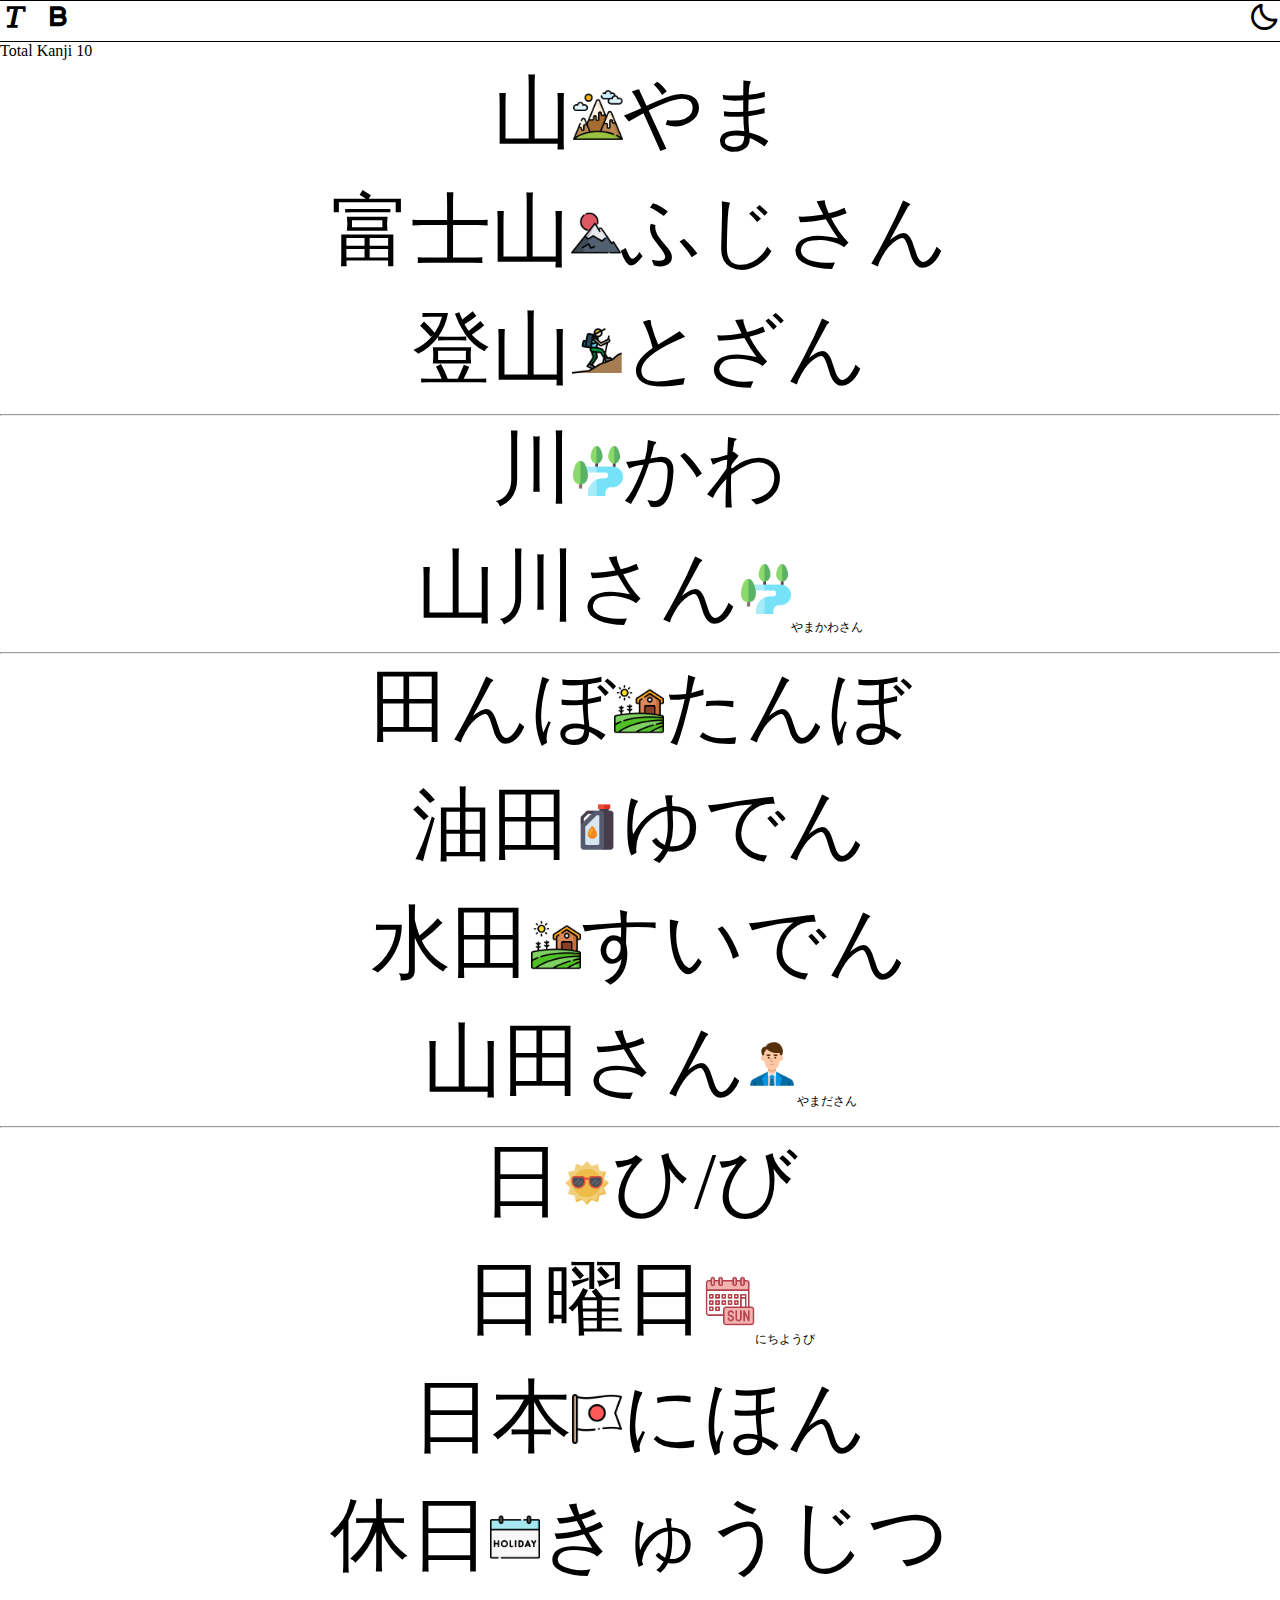
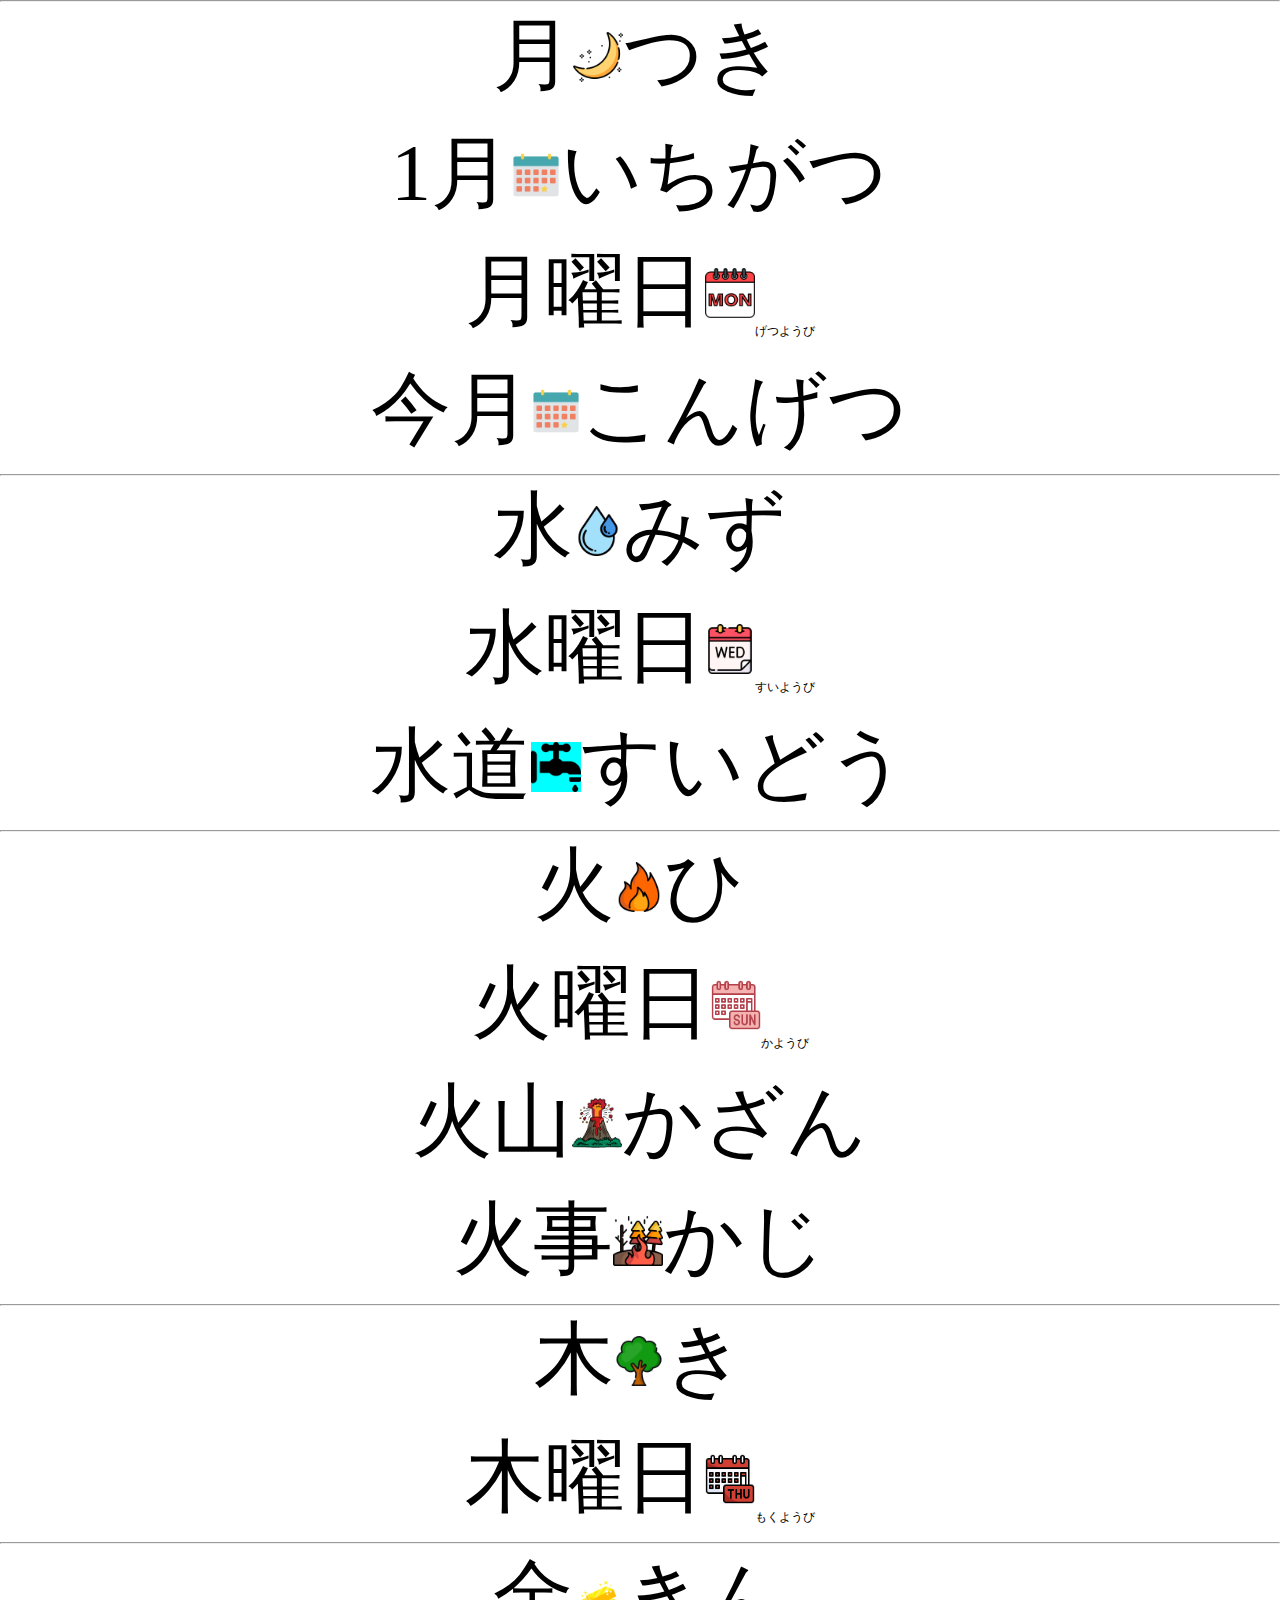
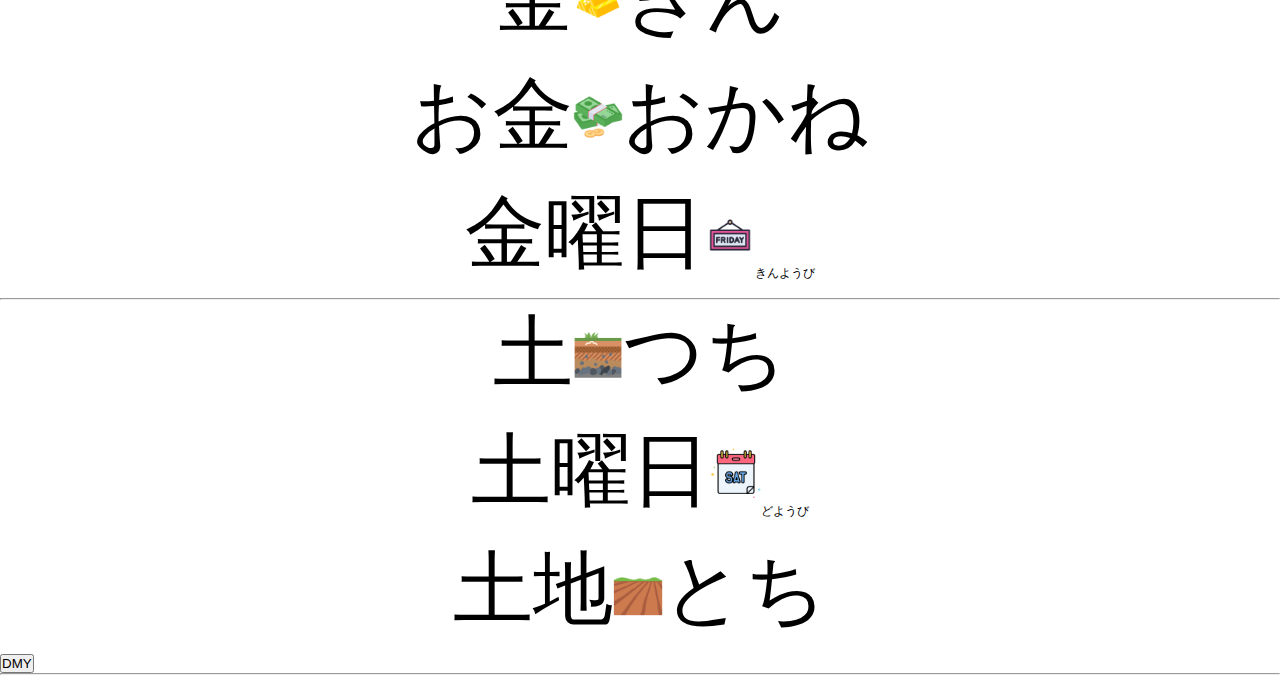
<file: index.html>
<!DOCTYPE html>
<html lang="en">
<head>
    <meta charset="UTF-8">
    <meta http-equiv="X-UA-Compatible" content="IE=edge">
    <meta name="viewport" content="width=device-width, initial-scale=1.0">
    <title>Document</title>
    <link rel="stylesheet" href="style.css">
    <link href='https://unpkg.com/boxicons@2.1.2/css/boxicons.min.css' rel='stylesheet'>
</head>
<body>
    <div class="menu">
        <i class='bx bx-text' id="text"></i>
        <i class='bx bx-bold' id="bold"></i>
        <i class='bx bx-moon' id="light" ></i>
    </div>
   <div class="container">
       <p>Total Kanji 10</p>
       <div class="item">山<img src="Image/mountains.png" >やま</div>
       <div class="item">富士山<img src="Image/fuji.png" >ふじさん</div>
       <div class="item">登山<img src="Image/adventurer.png">とざん</div>
        <hr>
       <div class="item">川<img src="Image/river.png">かわ</div>
       <div class="item">山川さん<img src="Image/river.png"><sub>やまかわさん</sub></div>
        <hr>
       <div class="item">田んぼ<img src="Image/field.png">たんぼ</div>
       <div class="item">油田<img src="Image/engine-oil.png">ゆでん</div>
       <div class="item">水田<img src="Image/field.png">すいでん</div>
       <div class="item">山田さん<img src="Image/bussiness-man.png"><sub>やまださん</sub></div>
       <hr>
       <div class="item">日<img src="Image/sun.png">ひ/び</div>
       <div class="item">日曜日<img src="Image/sunday.png"><sub>にちようび</sub></div>
       <div class="item">日本<img src="Image/japan.png">にほん</div>
       <div class="item">休日<img src="Image/holiday.png">きゅうじつ</div>
       <hr>
       <div class="item">月<img src="Image/moon.png">つき</div>
       <div class="item">1月<img src="Image/calendar.png">いちがつ</div>
       <div class="item">月曜日<img src="Image/monday.png"><sub>げつようび</sub></div>
       <div class="item">今月<img src="Image/calendar.png">こんげつ</div>
       <hr>
       <div class="item">水<img src="Image/water-drop.png">みず</div>
       <div class="item">水曜日<img src="Image/wednesday.png"><sub>すいようび</sub></div>
       <div class="item">水道<img src="Image/faucet.png" style="background-color: aqua;">すいどう</div>
       <hr>
       <div class="item">火<img src="Image/fire.png">ひ</div>
       <div class="item">火曜日<img src="Image/sunday.png"><sub>かようび</sub></div>
       <div class="item">火山<img src="Image/volcano.png">かざん</div>
       <div class="item">火事<img src="Image/fire(1).png">かじ</div>
       <hr>
       <div class="item">木<img src="Image/tree.png">き</div>
       <div class="item">木曜日<img src="Image/thursday.png"><sub>もくようび</sub></div>
       <hr>
       <div class="item">金<img src="Image/gold-bars.png">きん</div>
       <div class="item">お金<img src="Image/money.png">おかね</div>
       <div class="item">金曜日<img src="Image/friday.png"><sub>きんようび</sub></div>
       <hr>
       <div class="item">土<img src="Image/soil.png">つち</div>
       <div class="item">土曜日<img src="Image/saturday.png"><sub>どようび</sub></div>
       <div class="item">土地<img src="Image/land.png">とち</div>
       <button onclick="next()">DMY</button>
       <hr>
   </div>
   
   <script src="main.js"></script>
</body>
</html>
</file>
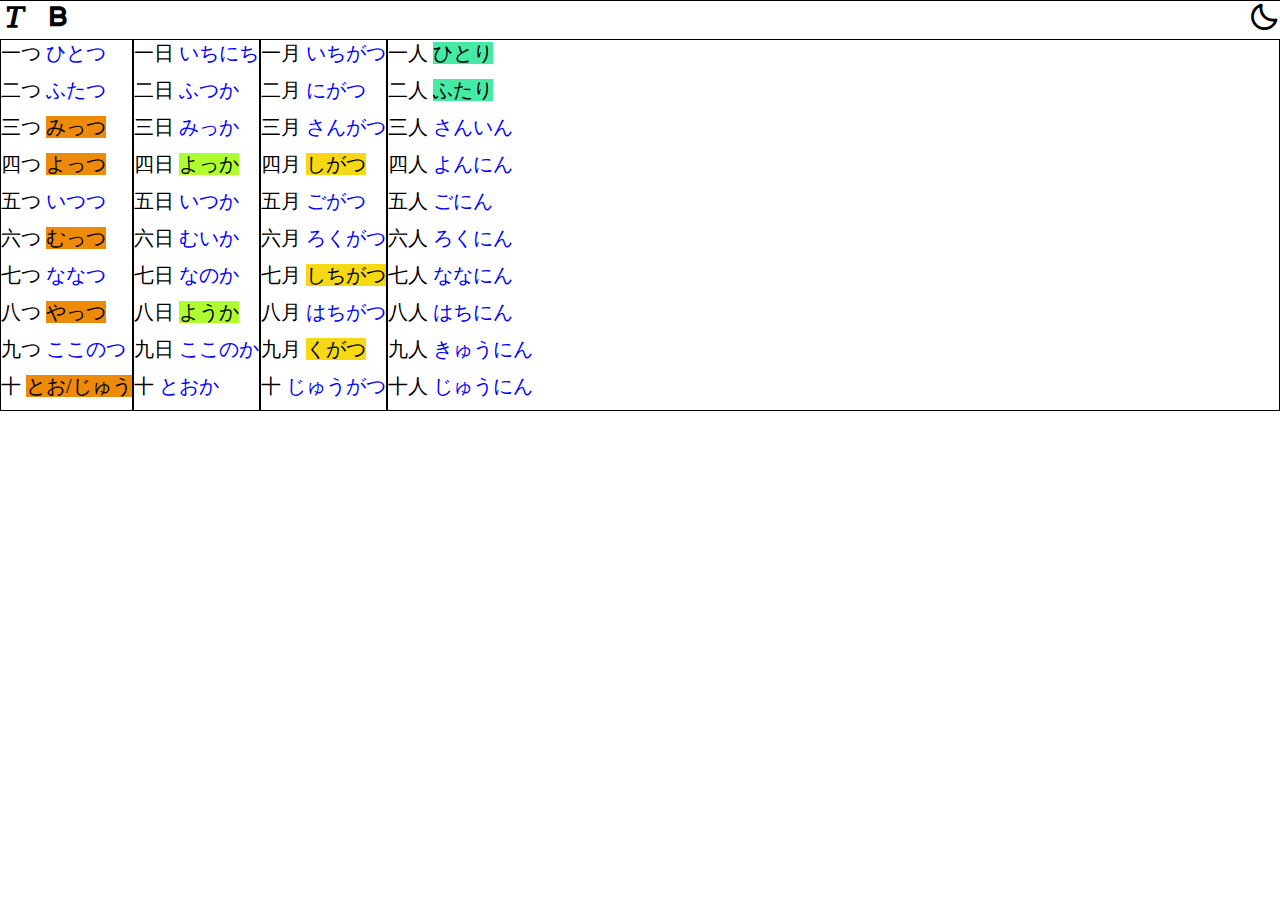
<file: things.html>
<!DOCTYPE html>
<html lang="en">
<head>
    <meta charset="UTF-8">
    <meta http-equiv="X-UA-Compatible" content="IE=edge">
    <meta name="viewport" content="width=device-width, initial-scale=1.0">
    <title>Document</title>
    <link rel="stylesheet" href="things.css">
    <link href='https://unpkg.com/boxicons@2.1.2/css/boxicons.min.css' rel='stylesheet'>
</head>
<body>
    <div class="menu">
        <i class='bx bx-text' id="text"></i>
        <i class='bx bx-bold' id="bold"></i>
        <i class='bx bx-moon' id="light" ></i>
    </div>
   <div class="container">
       <div class="boxthings">
       <div class="item">一つ <span class="one">ひとつ</span></div>
       <div class="item">二つ <span class="one">ふたつ</span></div>
       <div class="item">三つ <span class="sp">みっつ</span></div>
       <div class="item">四つ <span class="sp">よっつ</span></div>
       <div class="item">五つ <span class="one">いつつ</span></div>
       <div class="item">六つ <span class="sp">むっつ</span></div>
       <div class="item">七つ <span class="one">ななつ</span></div>
       <div class="item">八つ <span class="sp">やっつ</span></div>
       <div class="item">九つ <span class="one">ここのつ</span></div>
       <div class="item">十 <span class="sp">とお/じゅう</span></div>
       </div>
      
       <div class="boxdays">
        <div class="item">一日 <span class="one">いちにち</span></div>
        <div class="item">二日 <span class="one">ふつか</span></div>
        <div class="item">三日 <span class="one">みっか</span></div>
        <div class="item">四日 <span class="sp">よっか</span></div>
        <div class="item">五日 <span class="one">いつか</span></div>
        <div class="item">六日 <span class="one">むいか</span></div>
        <div class="item">七日 <span class="one">なのか</span></div>
        <div class="item">八日 <span class="sp">ようか</span></div>
        <div class="item">九日 <span class="one">ここのか</span></div>
        <div class="item">十 <span class="one">とおか</span></div>
        </div>
        
        <div class="boxmonths">
            <div class="item">一月 <span class="one"> いちがつ</span></div>
            <div class="item">二月 <span class="one"> にがつ</span></div>
            <div class="item">三月 <span class="one"> さんがつ</span></div>
            <div class="item">四月 <span class="sp"> しがつ</span></div>
            <div class="item">五月 <span class="one"> ごがつ</span></div>
            <div class="item">六月 <span class="one"> ろくがつ</span></div>
            <div class="item">七月 <span class="sp"> しちがつ</span></div>
            <div class="item">八月 <span class="one"> はちがつ</span></div>
            <div class="item">九月 <span class="sp"> くがつ</span></div>
            <div class="item">十 <span class="one"> じゅうがつ</span></div>
        </div>
        
        <div class="boxman">
            <div class="item">一人 <span class="sp">ひとり</span></div>
            <div class="item">二人 <span class="sp">ふたり</span></div>
            <div class="item">三人 <span class="one">さんいん</span></div>
            <div class="item">四人 <span class="one">よんにん</span></div>
            <div class="item">五人 <span class="one">ごにん</span></div>
            <div class="item">六人 <span class="one">ろくにん</span></div>
            <div class="item">七人 <span class="one">ななにん</span></div>
            <div class="item">八人 <span class="one">はちにん</span></div>
            <div class="item">九人 <span class="one">きゅうにん</span></div>
            <div class="item">十人 <span class="one">じゅうにん</span></div>
            </div>
       
     </div>
   <script src="main.js"></script>
</body>
</html>
</file>
<file: style.css>
*{
    margin: 0;
    padding: 0;
}

.menu{
    width: 100%;
    height: 40px;
    border: 1px solid black;
    background-color: #FFF;
    border-right: none;
    border-left: none;
}
i{
    float: left;
    margin-left: 10px;
    font-size: xx-large;
    
}
.menu i:first-child{
    margin-left: 0;
}
.menu i:nth-child(2){
    margin-left: 10px;
}
.menu i:last-child{
    float: right;
}

body .container{
    width: 100%;
    height: 100%;
   
}
.dark{
    background-color: black;
    color: #FFF;
}
.container .item{
   
    font-size: 30px;
    margin-bottom: 10px;
    text-align: center;
    font-weight: lighter ;
   
    
}
.gold{
    text-shadow: 1px 0 gold,0 1px gold ,-1px 0 gold,0 1px gold;
   
}
.bold{
    font-weight: 900 !important;
}

sub{
    font-size: 12px;
}
img{
    max-width: 30%;
    height: 50px;
}


@media only screen and (width:300px) {
    /* For mobile phones: */
    .container .item{
        font-size: 30px;
        
    }
   
}
@media only screen and (width:350px) {
    /* For mobile phones: */
    .container .item{
        font-size: 35px;
        
    }
   
}

@media only screen and (width:400px) {
    /* For mobile phones: */
    .container .item{
        font-size: 40px;
        
    }
   
}

@media only screen and (width:500px) {
    /* For mobile phones: */
    .container .item{
        font-size: 50px;
        
    }
   
}
@media only screen and (width:600px) {
    /* For mobile phones: */
    .container .item{
        font-size: 60px;
        
    }
   
}
@media only screen and (width:700px) {
    /* For mobile phones: */
    .container .item{
        font-size: 70px;
        
    }
   
}
@media only screen and (min-width:768px) {
    /* For mobile phones: */
    .container .item{
        font-size: 80px;
        
    }
   
}
</file>
<file: things.css>
*{
    margin: 0;
    padding: 0;
    box-sizing: border-box;
   
}

.menu{
    width: 100%;
    height: 40px;
    border: 1px solid black;
    background-color: #FFF;
    border-right: none;
    border-left: none;
}
i{
    float: left;
    margin-left: 10px;
    font-size: xx-large;
    
}
.menu i:first-child{
    margin-left: 0;
}
.menu i:nth-child(2){
    margin-left: 10px;
}
.menu i:last-child{
    float: right;
}

body .container{
    width: 100%;
    height: 100%;
    display: flex;
    flex-direction: row;
    flex-wrap: wrap;
   
    border: 1px solid black;
    border-top: none;
    
}
.container .boxthings{
    border: 2px solid black;
    border-top: none;
    border-bottom: none;
    border-left: none;
}
.boxmonths{
    border-right: 2px solid black;
}
.boxman{
   
}
.boxdays{
    border-right: 2px solid black;
}
.dark{
    background-color: black;
    color: #FFF;
}
.container .item{
   
    font-size: 20px;
    margin-bottom: 10px;
    font-weight: lighter ;
   
    
}
.gold{
    text-shadow: 1px 0 gold,0 1px gold ,-1px 0 gold,0 1px gold;
   
}
.bold{
    font-weight: 900 !important;
}
.boxthings .one{
    color: blue;
}
.boxthings .sp{
    background-color: #ED8A0A;
}
.boxdays .one{
    color: blue;
}
.boxdays .sp{
    background-color: greenyellow;
}
.boxman .one{
   color: blue;
}
.boxman .sp{
    background-color: #45EBA5;
}

.boxmonths .one{
    color: blue;
}
.boxmonths .sp{
    background-color: #F6D912;
}

@media only screen and (width:300px) {
    /* For mobile phones: */
    .container .item{
        font-size: 20px;
        
    }
   
}
@media only screen and (width:350px) {
    /* For mobile phones: */
    .container .item{
        font-size: 22px;
        
    }
   
}

@media only screen and (width:400px) {
    /* For mobile phones: */
    .container .item{
        font-size: 40px;
        
    }
   
}
</file>
